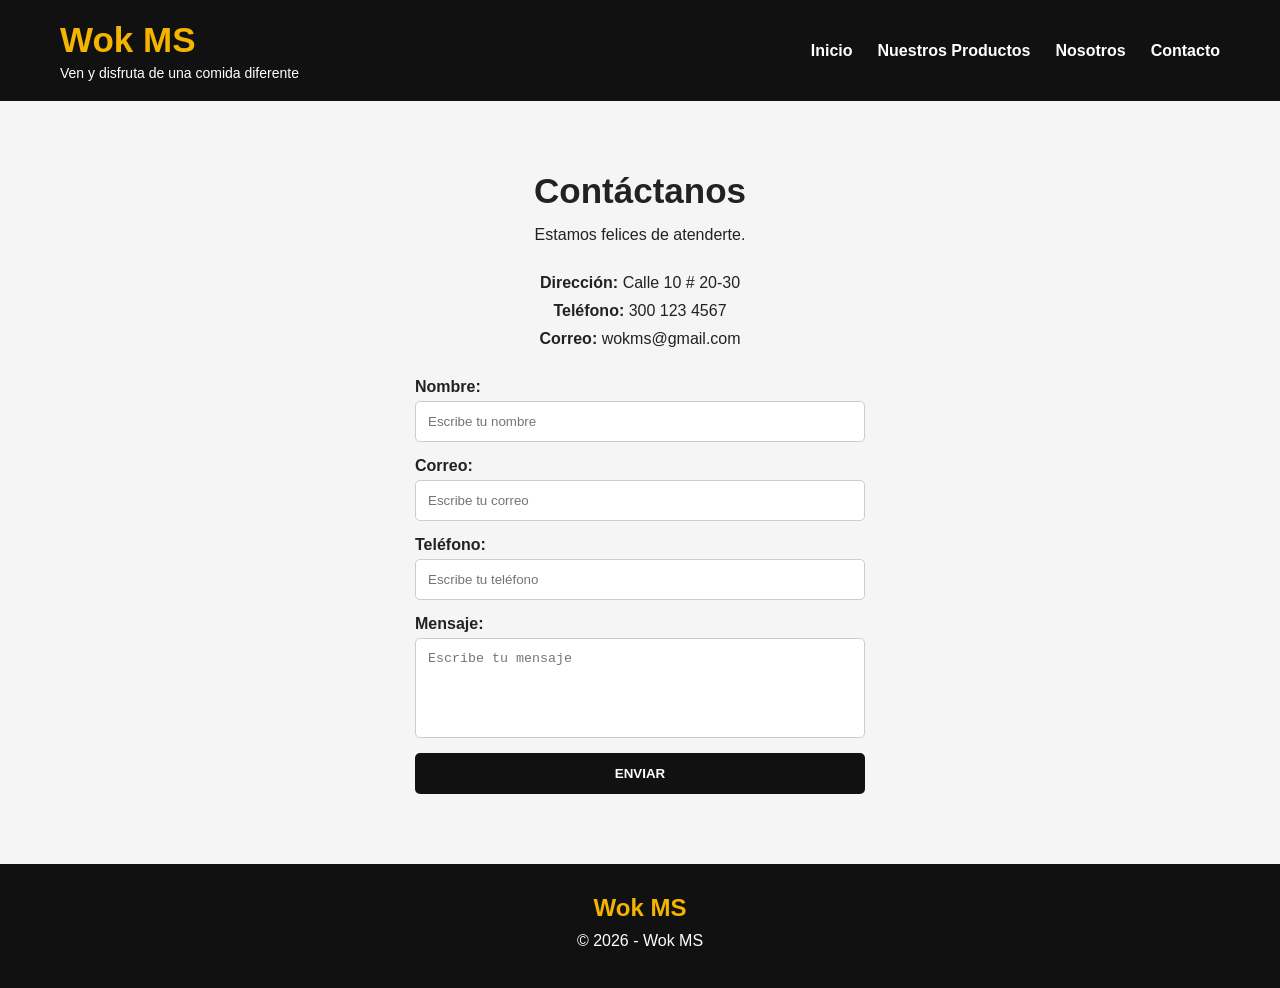
<file: Contacto.html>
<!DOCTYPE html>
<html lang="es">
<head>
    <meta charset="UTF-8">
    <meta name="viewport" content="width=device-width, initial-scale=1.0">
    <title>Contacto - Wok MS</title>
    <link rel="stylesheet" href="estilo.css">

</head>
<body>

    <!-- ENCABEZADO -->
    <header>
    <div class="logo">
    <h1>Wok MS</h1>
    <p>Ven y disfruta de una comida diferente</p>

    </div>

    <nav>
    <a href="index.html">Inicio</a>
    <a href="Nuestrop.html">Nuestros Productos</a>
    <a href="Nosotros.html">Nosotros</a>
    <a href="Contacto.html">Contacto</a>
    </nav>

    </header>

    <!-- CONTACTO -->

    <section class="contacto-pagina">

    <h2>Contáctanos</h2>

    <p>Estamos felices de atenderte.
    </p>

    <div class="datos">

    <p><strong>Dirección:</strong> Calle 10 # 20-30</p>
    <p><strong>Teléfono:</strong> 300 123 4567</p>
    <p><strong>Correo:</strong> wokms@gmail.com</p>

    </div>

        <!-- FORMULARIO -->

    <form>

    <label>Nombre:</label>
    <input type="text" placeholder="Escribe tu nombre">
    <label>Correo:</label>
    <input type="email" placeholder="Escribe tu correo">
    <label>Teléfono:</label>
    <input type="tel" placeholder="Escribe tu teléfono">
    <label>Mensaje:</label>
    <textarea placeholder="Escribe tu mensaje"></textarea>

    <button type="submit">
    ENVIAR
    </button>

    </form>
    </section>

    <footer>
    <h2>Wok MS</h2>
    <p>© 2026 - Wok MS</p>
    </footer>

</body>
</html>
</file>
<file: estilo.css>
/* ESTILOS GENERALES */
* {
margin: 0;
padding: 0;
box-sizing: border-box;
}

body {
font-family: Arial, sans-serif;
background-color: white;
color: #222;
}

/* ENCABEZADO */

header {
background-color: #111;
color: white;
padding: 20px 60px;
display: flex;
justify-content: space-between;
align-items: center;
}


/* LOGO */

.logo h1 {
    font-size: 35px;

    color: #f4b400;
}

.logo p {
    font-size: 14px;

    margin-top: 5px;
}


/* NAVEGACIÓN */

nav {
    display: flex;

    gap: 25px;
}

nav a {
    color: white;

    text-decoration: none;

    font-weight: bold;
}

nav a:hover {
    color: #f4b400;
}


/* INICIO */

.inicio {
    height: 500px;

    background-image: url("imagenes/principal.jpg");

    background-size: cover;

    background-position: center;

    display: flex;

    align-items: center;

    padding-left: 80px;
}


/* TEXTO DEL INICIO */

.texto-inicio {
    background-color: rgba(0, 0, 0, 0.65);

    color: white;

    width: 500px;

    padding: 40px;

    border-radius: 10px;
}

.texto-inicio h2 {
    font-size: 38px;

    margin-bottom: 20px;
}

.texto-inicio p {
    font-size: 18px;

    line-height: 1.6;

    margin-bottom: 25px;
}


/* BOTÓN */

.boton {
    display: inline-block;

    background-color: #f4b400;

    color: #111;

    text-decoration: none;

    padding: 13px 25px;

    border-radius: 5px;

    font-weight: bold;
}

.boton:hover {
    background-color: white;
}


/* DESTACADOS */

.destacados {
    text-align: center;

    padding: 70px 40px;

    background-color: #f5f5f5;
}

.destacados h2 {
    font-size: 35px;

    margin-bottom: 10px;
}

.destacados > p {
    color: #666;

    margin-bottom: 40px;
}


/* PRODUCTOS */

.productos {
    display: flex;

    justify-content: center;

    gap: 30px;

    flex-wrap: wrap;

    margin-bottom: 35px;
}


/* TARJETA */

.producto {
    width: 300px;

    background-color: white;

    border-radius: 10px;

    overflow: hidden;

    padding-bottom: 25px;

    box-shadow: 0 3px 10px rgba(0, 0, 0, 0.15);
}

.producto:hover {
    transform: translateY(-5px);
}


/* IMAGEN */

.producto img {
    width: 100%;

    height: 200px;

    object-fit: cover;
}


/* INFORMACIÓN PRODUCTO */

.producto h3 {
    font-size: 23px;

    margin: 20px 10px 10px;
}

.producto p {
    color: #555;

    line-height: 1.5;

    padding: 0 20px;

    margin-bottom: 15px;
}

.producto h4 {
    color: #d88900;

    font-size: 21px;

    margin-bottom: 20px;
}


/* BOTÓN PRODUCTO */

.boton-producto {
    background-color: #111;

    color: white;

    text-decoration: none;

    padding: 10px 25px;

    border-radius: 5px;
}

.boton-producto:hover {
    background-color: #f4b400;

    color: #111;
}


/* SOBRE NOSOTROS */

.sobre-nosotros {
    display: flex;

    align-items: center;

    gap: 50px;

    padding: 80px 70px;
}

.imagen-nosotros {
    width: 50%;
}

.imagen-nosotros img {
    width: 100%;

    height: 350px;

    object-fit: cover;

    border-radius: 10px;
}

.texto-nosotros {
    width: 50%;
}

.texto-nosotros h2 {
    font-size: 35px;

    margin-bottom: 20px;
}

.texto-nosotros p {
    line-height: 1.7;

    color: #555;

    margin-bottom: 15px;
}


/* PÁGINA PRODUCTOS */

.pagina-productos {
    padding: 70px 40px;

    text-align: center;

    min-height: 600px;
}

.pagina-productos h2 {
    font-size: 35px;

    margin-bottom: 10px;
}

.pagina-productos > p {
    margin-bottom: 40px;

    color: #666;
}


/* PÁGINA NOSOTROS */

.pagina-nosotros {
    display: flex;

    align-items: center;

    gap: 50px;

    padding: 80px 70px;

    min-height: 600px;
}


/* CONTACTO */

.contacto {
    text-align: center;

    background-color: #f5f5f5;

    padding: 70px 30px;
}

.contacto h2 {
    font-size: 35px;

    margin-bottom: 15px;
}


/* PÁGINA CONTACTO */

.contacto-pagina {
    text-align: center;

    padding: 70px 30px;

    min-height: 600px;

    background-color: #f5f5f5;
}

.contacto-pagina h2 {
    font-size: 35px;

    margin-bottom: 15px;
}

.datos {
    margin: 30px;
}

.datos p {
    margin: 10px;
}


/* FORMULARIO */

form {
    width: 450px;

    max-width: 100%;

    margin: auto;

    display: flex;

    flex-direction: column;

    text-align: left;
}

form label {
    margin-bottom: 5px;

    font-weight: bold;
}

form input,
form textarea {
    padding: 12px;

    margin-bottom: 15px;

    border: 1px solid #ccc;

    border-radius: 5px;
}

form textarea {
    height: 100px;

    resize: none;
}

form button {
    padding: 13px;

    background-color: #111;

    color: white;

    border: none;

    border-radius: 5px;

    font-weight: bold;

    cursor: pointer;
}

form button:hover {
    background-color: #f4b400;

    color: #111;
}


/* FOOTER */

footer {
    background-color: #111;

    color: white;

    text-align: center;

    padding: 30px;
}

footer h2 {
    color: #f4b400;

    margin-bottom: 10px;
}

footer p {
    margin: 8px;
}


/* CELULAR */

@media (max-width: 700px) {

    header {
        flex-direction: column;

        gap: 20px;

        padding: 25px;
    }

    nav {
        flex-wrap: wrap;

        justify-content: center;

        gap: 15px;
    }

    .inicio {
        padding: 30px;

        height: 500px;
    }

    .texto-inicio {
        width: 100%;

        padding: 25px;
    }

    .texto-inicio h2 {
        font-size: 28px;
    }

    .sobre-nosotros,
    .pagina-nosotros {
        flex-direction: column;

        padding: 50px 30px;
    }

    .imagen-nosotros,
    .texto-nosotros {
        width: 100%;
    }

}
</file>
